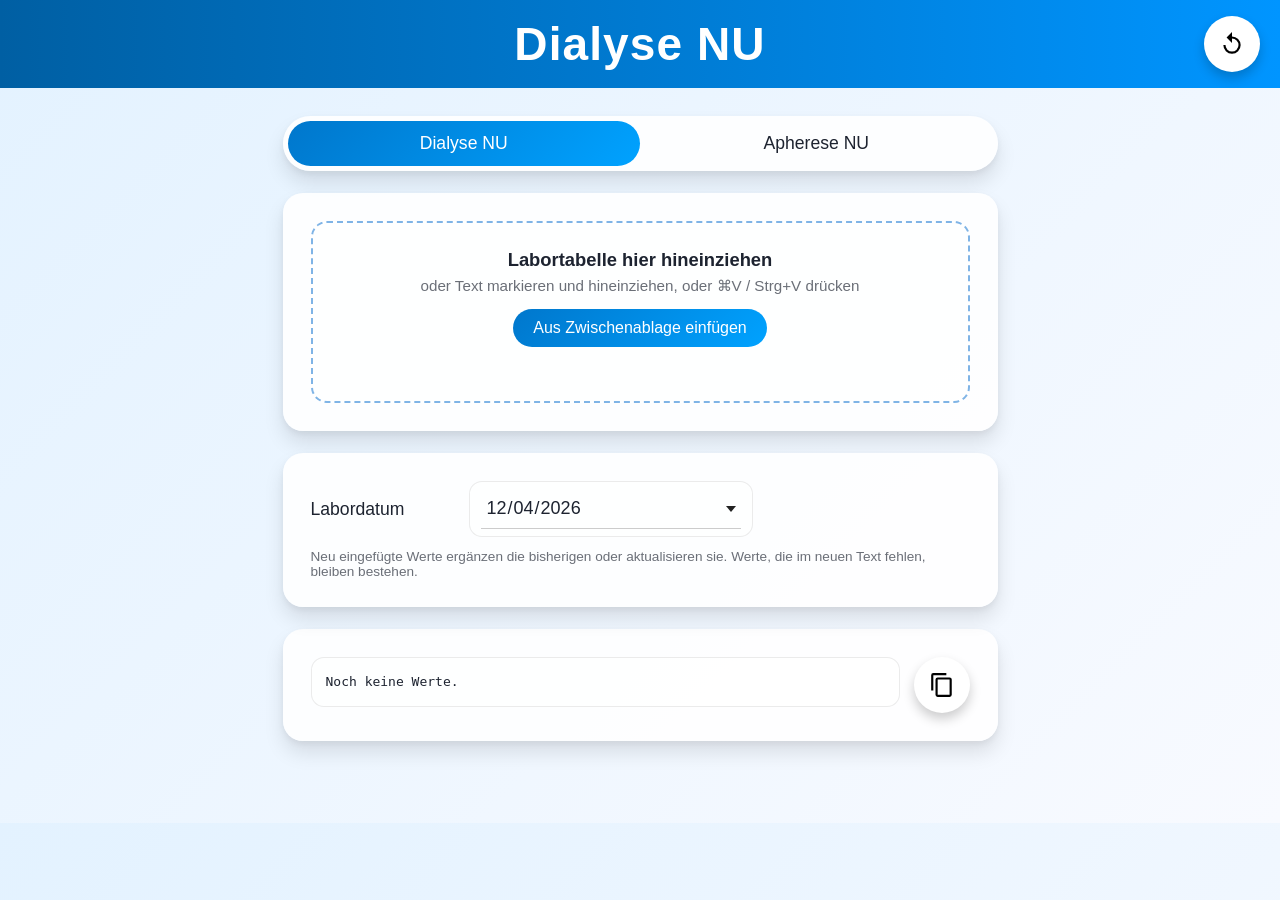
<file: index.html>
<!doctype html>
<html lang="de">
    <head>
        <meta charset="UTF-8" />
        <meta http-equiv="refresh" content="0; url=site2.html" />
        <meta name="viewport" content="width=device-width, initial-scale=1.0" />
        <title>Weiterleitung...</title>
        <script>
            window.location.replace("./Dialyse/");
        </script>
    </head>
    <body></body>
</html>
</file>
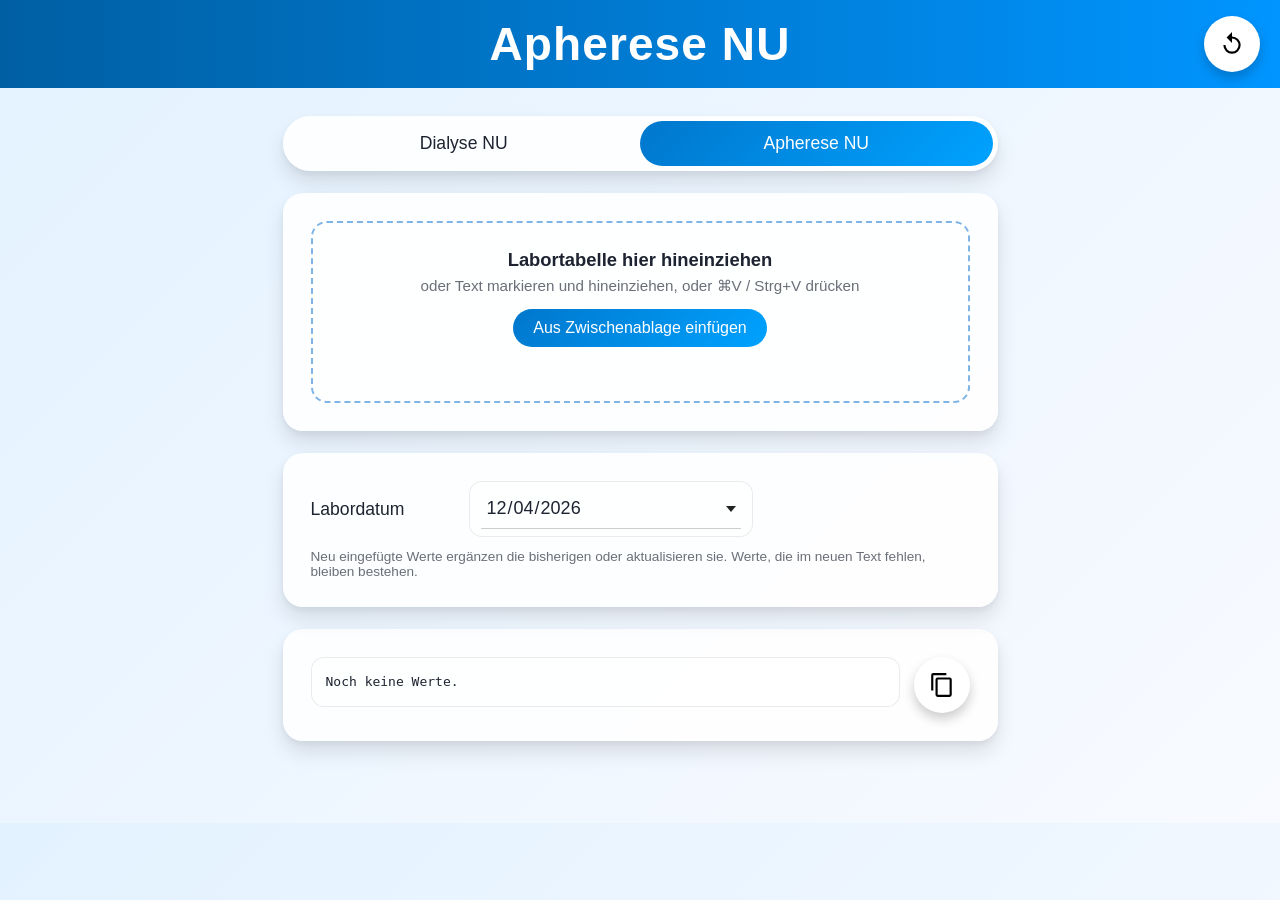
<file: Apherese/index.html>
<!doctype html>
<html lang="de">
    <head>
        <meta charset="utf-8" />
        <meta
            name="viewport"
            content="width=device-width, initial-scale=1, viewport-fit=cover"
        />
        <link
            rel="icon"
            type="image/png"
            href="../faviconA/favicon-96x96.png"
            sizes="96x96"
        />
        <link rel="icon" type="image/svg+xml" href="../faviconA/favicon.svg" />
        <link rel="shortcut icon" href="../faviconA/favicon.ico" />
        <link
            rel="apple-touch-icon"
            sizes="180x180"
            href="../faviconA/apple-touch-icon.png"
        />
        <meta name="apple-mobile-web-app-title" content="Apherese NU" />
        <link rel="manifest" href="../faviconA/site.webmanifest" />
        <meta name="apple-mobile-web-app-title" content="Apherese NU" />
        <title>Apherese NU</title>
        <link rel="stylesheet" href="../style.css?v=3" />
    </head>
    <body>
        <div class="header">
            <h1>Apherese NU</h1>
            <button
                class="BTN"
                id="resetBtn"
                title="Zurücksetzen"
                aria-label="Zurücksetzen"
            >
                <svg viewBox="0 0 24 24">
                    <path
                        d="M12 5V1L7 6l5 5V7a6 6 0 1 1-6 6H4a8 8 0 1 0 8-8z"
                    />
                </svg>
            </button>
        </div>

        <nav class="switch" aria-label="Bereich wählen">
            <a href="../Dialyse/">Dialyse NU</a>
            <a href="" class="active" aria-current="page">Apherese NU</a>
        </nav>

        <div class="card">
            <div class="drop" id="drop" tabindex="0">
                <b>Labortabelle hier hineinziehen</b>
                <p>
                    oder Text markieren und hineinziehen, oder ⌘V / Strg+V
                    drücken
                </p>
                <button type="button" class="pill" id="clip">
                    Aus Zwischenablage einfügen
                </button>
                <div id="msg"></div>
            </div>
        </div>

        <form class="card datum" onsubmit="return false;">
            <div class="umrechner">
                <div class="title">Labordatum</div>
                <div class="eingabefeld dd" id="dd">
                    <input type="date" id="datum" />
                </div>
            </div>
            <div class="hint">
                Neu eingefügte Werte ergänzen die bisherigen oder aktualisieren
                sie. Werte, die im neuen Text fehlen, bleiben bestehen.
            </div>
        </form>

        <div class="card">
            <div class="outrow">
                <pre id="out">Noch keine Werte.</pre>
                <button
                    class="BTN"
                    id="CopyBtn"
                    title="Text kopieren"
                    aria-label="Text kopieren"
                >
                    <svg class="ic-copy" viewBox="0 0 24 24">
                        <path
                            d="M16 1H4a2 2 0 0 0-2 2v14h2V3h12V1zm3 4H8a2 2 0 0 0-2 2v14a2 2 0 0 0 2 2h11a2 2 0 0 0 2-2V7a2 2 0 0 0-2-2zm0 16H8V7h11v14z"
                        />
                    </svg>
                    <svg class="ic-check" viewBox="0 0 24 24">
                        <path d="M5 12.5l4.5 4.5L19 7.5" />
                    </svg>
                </button>
            </div>
        </div>

        <script src="apherese.js?v=3"></script>
    </body>
</html>
</file>
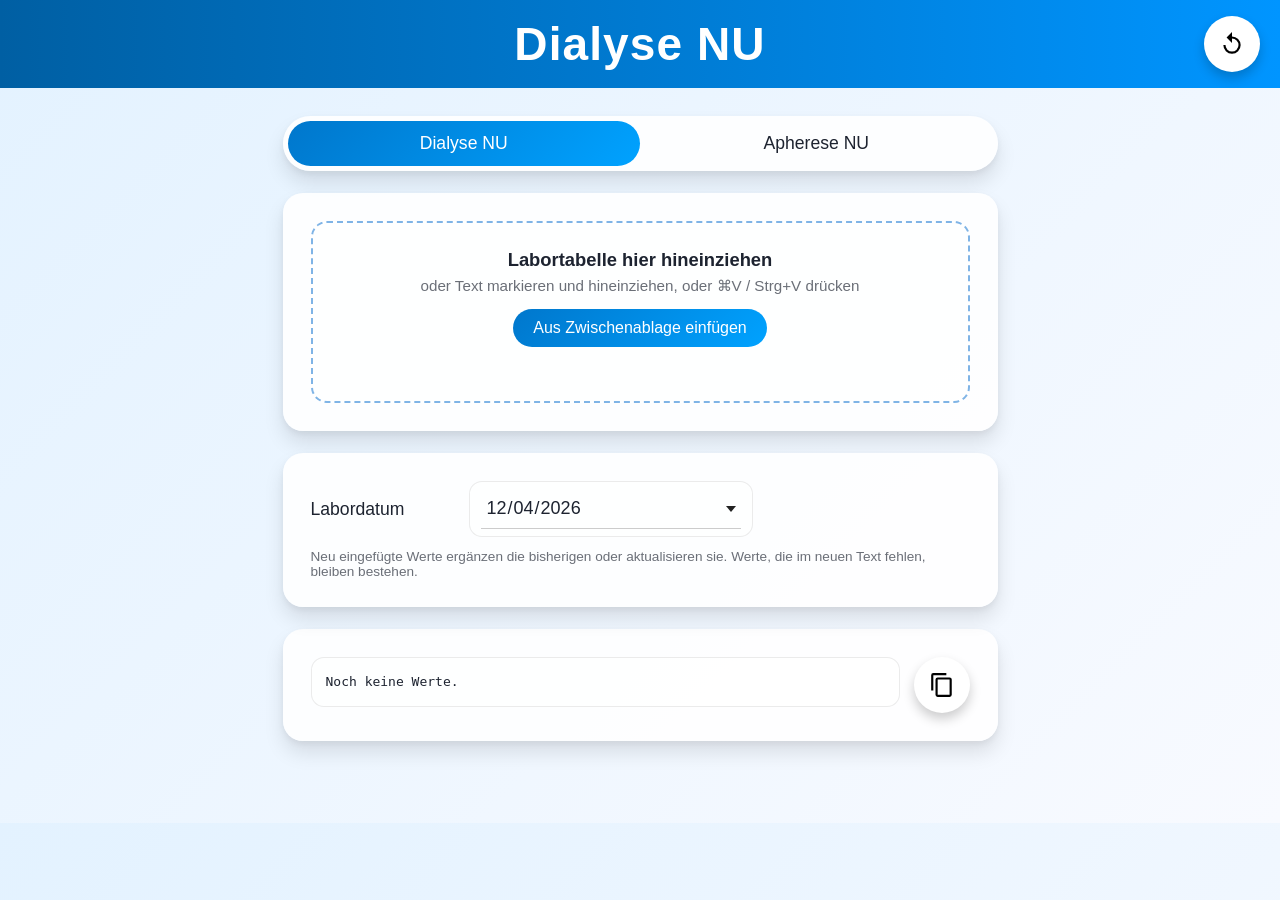
<file: Dialyse/index.html>
<!doctype html>
<html lang="de">
    <head>
        <meta charset="utf-8" />
        <meta
            name="viewport"
            content="width=device-width, initial-scale=1, viewport-fit=cover"
        />
        <link
            rel="icon"
            type="image/png"
            href="../favicon/favicon-96x96.png"
            sizes="96x96"
        />
        <link rel="icon" type="image/svg+xml" href="..favicon/favicon.svg" />
        <link rel="shortcut icon" href="../favicon/favicon.ico" />
        <link
            rel="apple-touch-icon"
            sizes="180x180"
            href="../favicon/apple-touch-icon.png"
        />
        <meta name="apple-mobile-web-app-title" content="Dialyse NU" />
        <link rel="manifest" href="../favicon/site.webmanifest" />
        <title>Dialyse NU</title>
        <link rel="stylesheet" href="../style.css?v=3" />
    </head>
    <body>
        <div class="header">
            <h1>Dialyse NU</h1>
            <button
                class="BTN"
                id="resetBtn"
                title="Zurücksetzen"
                aria-label="Zurücksetzen"
            >
                <svg viewBox="0 0 24 24">
                    <path
                        d="M12 5V1L7 6l5 5V7a6 6 0 1 1-6 6H4a8 8 0 1 0 8-8z"
                    />
                </svg>
            </button>
        </div>

        <nav class="switch" aria-label="Bereich wählen">
            <a href="" class="active" aria-current="page">Dialyse NU</a>
            <a href="../Apherese/">Apherese NU</a>
        </nav>

        <div class="card">
            <div class="drop" id="drop" tabindex="0">
                <b>Labortabelle hier hineinziehen</b>
                <p>
                    oder Text markieren und hineinziehen, oder ⌘V / Strg+V
                    drücken
                </p>
                <button type="button" class="pill" id="clip">
                    Aus Zwischenablage einfügen
                </button>
                <div id="msg"></div>
            </div>
        </div>

        <form class="card datum" onsubmit="return false;">
            <div class="umrechner">
                <div class="title">Labordatum</div>
                <div class="eingabefeld dd" id="dd">
                    <input type="date" id="datum" />
                </div>
            </div>
            <div class="hint">
                Neu eingefügte Werte ergänzen die bisherigen oder aktualisieren
                sie. Werte, die im neuen Text fehlen, bleiben bestehen.
            </div>
        </form>

        <div class="card">
            <div class="outrow">
                <pre id="out">Noch keine Werte.</pre>
                <button
                    class="BTN"
                    id="CopyBtn"
                    title="Text kopieren"
                    aria-label="Text kopieren"
                >
                    <svg class="ic-copy" viewBox="0 0 24 24">
                        <path
                            d="M16 1H4a2 2 0 0 0-2 2v14h2V3h12V1zm3 4H8a2 2 0 0 0-2 2v14a2 2 0 0 0 2 2h11a2 2 0 0 0 2-2V7a2 2 0 0 0-2-2zm0 16H8V7h11v14z"
                        />
                    </svg>
                    <svg class="ic-check" viewBox="0 0 24 24">
                        <path d="M5 12.5l4.5 4.5L19 7.5" />
                    </svg>
                </button>
            </div>
        </div>

        <script src="script.js?v=3"></script>
    </body>
</html>
</file>
<file: style.css>
/* ===== BASE ===== */
body {
  margin: 0;
  padding: 0 0 60px;
  background: linear-gradient(135deg, #e3f2ff, #f8faff);
  font-family: Arial, Helvetica, sans-serif;
  color: #1d2330;
}

/* ===== HEADER ===== */
.header {
  position: relative;
  display: flex;
  align-items: center;
  justify-content: center;
  background: linear-gradient(90deg, #005fa3, #0095ff);
  padding: 17px 0;
  padding-top: calc(17px + env(safe-area-inset-top, 0px));
  margin-bottom: 28px;
}
.header h1 {
  margin: 0;
  font-size: 46px;
  color: #fff;
  letter-spacing: 1.1px;
}

/* ===== BUTTONS ===== */
.BTN {
  display: flex;
  justify-content: center;
  align-items: center;
  width: 56px;
  height: 56px;
  border: none;
  border-radius: 50%;
  background: #fff;
  box-shadow: 0 6px 12px rgba(0, 0, 0, 0.2);
  color: #000;
  cursor: pointer;
  transition:
    scale 0.12s ease,
    background 0.25s ease,
    box-shadow 0.12s ease;
  -webkit-tap-highlight-color: transparent;
}
/* Hover nur mit Maus – auf Touch-Geräten bleibt der Button sonst "markiert" */
@media (hover: hover) and (pointer: fine) {
  .BTN:hover {
    background: #d1cfcf;
    scale: 1.12;
  }
}
.BTN:active {
  background: #c4c4c4;
}
.BTN svg {
  width: 26px;
  height: 26px;
  fill: currentColor;
}
#resetBtn {
  position: absolute;
  top: 50%;
  right: 20px;
  translate: 0 -50%;
}

/* Copy-Button: Kopier-Symbol -> Haken */
#CopyBtn {
  position: relative;
  flex: none;
}
#CopyBtn svg {
  position: absolute;
  transition:
    transform 0.35s cubic-bezier(0.3, 1.4, 0.5, 1),
    opacity 0.25s;
}
#CopyBtn .ic-check {
  fill: none;
  stroke: #fff;
  stroke-width: 2.6;
  stroke-linecap: round;
  stroke-linejoin: round;
  stroke-dasharray: 24;
  stroke-dashoffset: 24;
  opacity: 0;
  transform: scale(0.4) rotate(-30deg);
}
#CopyBtn.done {
  background: #1c8a3a !important;
}
#CopyBtn.done .ic-copy {
  opacity: 0;
  transform: scale(0.3) rotate(90deg);
}
#CopyBtn.done .ic-check {
  opacity: 1;
  transform: none;
  stroke-dashoffset: 0;
  transition:
    stroke-dashoffset 0.4s ease 0.15s,
    transform 0.4s cubic-bezier(0.3, 1.4, 0.5, 1) 0.1s,
    opacity 0.2s;
}

/* ===== UMSCHALTER ===== */
.switch {
  display: flex;
  box-sizing: border-box;
  max-width: 715px;
  margin: 0 auto 22px;
  padding: 5px;
  background: rgba(255, 255, 255, 0.9);
  border-radius: 999px;
  box-shadow:
    0 3px 6px rgba(0, 0, 0, 0.05),
    0 12px 20px rgba(0, 0, 0, 0.1);
}
.switch a {
  flex: 1;
  padding: 12px 8px;
  border-radius: 999px;
  color: #1d2330;
  font-size: 1.1rem;
  text-align: center;
  text-decoration: none;
  transition:
    background 0.2s,
    color 0.2s;
  -webkit-tap-highlight-color: transparent;
}
.switch a:hover {
  background: rgba(0, 119, 204, 0.12);
}
.switch a.active {
  background: linear-gradient(135deg, #0077cc, #00a2ff);
  color: #fff;
}

/* ===== KARTEN ===== */
.card {
  position: relative;
  box-sizing: border-box;
  max-width: 715px;
  margin: 0 auto 22px;
  padding: 28px;
  background: rgba(255, 255, 255, 0.9);
  border-radius: 20px;
  box-shadow:
    0 3px 6px rgba(0, 0, 0, 0.05),
    0 12px 20px rgba(0, 0, 0, 0.1);
}
.card.datum {
  z-index: 5;
}

/* ===== DROP-FELD ===== */
.drop {
  padding: 26px 16px;
  text-align: center;
  background: rgba(255, 255, 255, 0.65);
  border: 2px dashed #7fb4e6;
  border-radius: 16px;
  cursor: pointer;
  outline: none;
  transition:
    background 0.2s,
    border-color 0.2s;
}
.drop:hover,
.drop.over,
.drop:focus {
  background: rgba(0, 119, 204, 0.08);
  border-color: #0077cc;
}
.drop b {
  font-size: 1.15rem;
}
.drop p {
  margin: 6px 0 0;
  font-size: 0.95rem;
  opacity: 0.65;
}
.pill {
  margin-top: 14px;
  padding: 10px 20px;
  border: none;
  border-radius: 999px;
  background: linear-gradient(135deg, #0077cc, #00a2ff);
  color: #fff;
  font-size: 1rem;
  cursor: pointer;
}
#msg {
  min-height: 1.2em;
  margin-top: 10px;
  font-size: 0.95rem;
}
#msg.ok {
  color: #1c8a3a;
  font-weight: bold;
}

/* ===== DATUM ===== */
.umrechner {
  display: grid;
  grid-template-columns: 145px minmax(0, 1fr);
  gap: 13px;
  align-items: center;
}
.title {
  font-size: 1.1rem;
}
.eingabefeld {
  display: flex;
  flex-direction: column;
  padding: 7px 11px;
  background: rgba(255, 255, 255, 0.65);
  border: 1px solid rgba(0, 0, 0, 0.08);
  border-radius: 13px;
  transition:
    transform 0.2s,
    box-shadow 0.25s;
}
.eingabefeld:hover {
  transform: translateY(-3px);
  box-shadow: 0 7px 18px rgba(0, 0, 0, 0.08);
}
.eingabefeld.dd {
  position: relative;
  max-width: 260px;
}
.eingabefeld.dd:hover {
  transform: none;
  box-shadow: none;
}
/* Browser-Datepicker, sieht aus wie der frühere Button: "Datum ▾" */
.eingabefeld.dd input[type="date"] {
  position: relative;
  display: block;
  box-sizing: border-box;
  width: 100%;
  min-height: 40px;
  margin: 0;
  padding: 8px 24px 8px 5px;
  border: none;
  border-bottom: 1px solid #ccc;
  border-radius: 0;
  background: transparent
    url("data:image/svg+xml,%3Csvg xmlns='http://www.w3.org/2000/svg' width='10' height='6' viewBox='0 0 10 6'%3E%3Cpath d='M0 0h10L5 6z' fill='%23222'/%3E%3C/svg%3E")
    no-repeat right 5px center;
  color: inherit;
  font: inherit;
  font-size: 18px;
  text-align: left;
  cursor: pointer;
  outline: none;
  appearance: none;
  -webkit-appearance: none;
}
.eingabefeld.dd input[type="date"]:hover {
  border-bottom-color: #0077cc;
}
.eingabefeld.dd input[type="date"]::-webkit-date-and-time-value {
  text-align: left;
}
/* natives Kalender-Symbol unsichtbar, aber über das ganze Feld klickbar */
.eingabefeld.dd input[type="date"]::-webkit-calendar-picker-indicator {
  position: absolute;
  inset: 0;
  width: 100%;
  height: 100%;
  margin: 0;
  padding: 0;
  opacity: 0;
  cursor: pointer;
}

/* ===== AUSGABE ===== */
.outrow {
  display: flex;
  gap: 14px;
  align-items: flex-start;
}
pre {
  flex: 1;
  min-width: 0;
  margin: 0;
  padding: 14px;
  background: rgba(255, 255, 255, 0.65);
  border: 1px solid rgba(0, 0, 0, 0.08);
  border-radius: 13px;
  font:
    13px/1.55 ui-monospace,
    Menlo,
    monospace;
  white-space: pre-wrap;
  word-break: break-word;
}
.hint {
  margin-top: 12px;
  font-size: 0.85rem;
  opacity: 0.65;
}

/* ===== HANDY ===== */
@media (max-width: 650px) {
  html {
    overflow-x: hidden;
  }
  .header h1 {
    font-size: 26px;
  }
  #resetBtn {
    width: 40px;
    height: 40px;
    right: 10px;
  }
  .card {
    margin: 0 12px 16px;
    padding: 18px 14px;
  }
  .umrechner {
    grid-template-columns: 1fr;
    gap: 10px;
  }
  .title {
    text-align: center;
    font-size: 1.3rem;
  }
  .eingabefeld.dd {
    max-width: none;
  }
  .eingabefeld.dd input[type="date"] {
    min-height: 44px;
    font-size: 20px;
  }
  .BTN {
    width: 50px;
    height: 50px;
  }
  .switch {
    margin: 0 12px 16px;
  }
}

/* Copy-Button: Wackeln + Hinweis, wenn noch nichts zum Kopieren da ist */
#CopyBtn.shake {
  animation: copy-shake 0.5s ease;
}
@keyframes copy-shake {
  0%,
  100% {
    transform: translateX(0);
  }
  15% {
    transform: translateX(-9px);
  }
  35% {
    transform: translateX(9px);
  }
  55% {
    transform: translateX(-6px);
  }
  75% {
    transform: translateX(6px);
  }
}
/* Hinweis-Blase: liegt INNERHALB der Karte (über dem Textfeld), wackelt nicht mit
   und kann deshalb nie unter anderen Karten verschwinden */
.outrow {
  position: relative;
}
.outrow::after {
  content: "Noch keine Werte zum Kopieren";
  position: absolute;
  left: 8px;
  top: 8px;
  max-width: calc(100% - 90px);
  padding: 8px 12px;
  border-radius: 10px;
  background: #222;
  color: #fff;
  font-size: 13px;
  line-height: 1.2;
  white-space: nowrap;
  overflow: hidden;
  text-overflow: ellipsis;
  opacity: 0;
  transform: translateY(4px);
  transition:
    opacity 0.2s ease,
    transform 0.2s ease;
  pointer-events: none;
  z-index: 5;
}
.card.tip-open .outrow::after {
  opacity: 1;
  transform: none;
}
</file>
